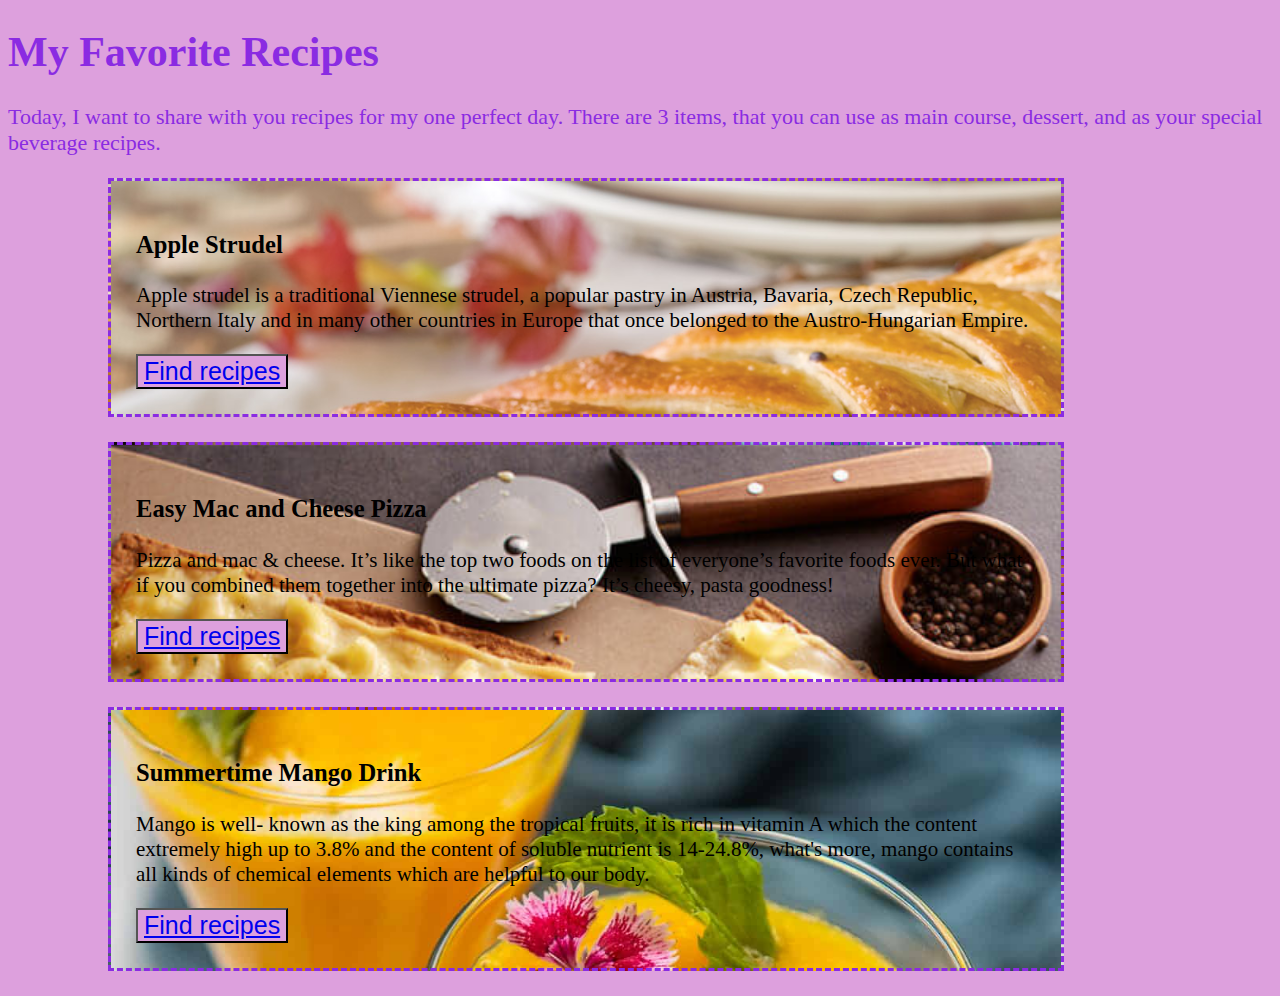
<file: index.html>
<!DOCTYPE html>
<html lang="en">
<head>
    <meta charset="UTF-8">
    <meta http-equiv="X-UA-Compatible" content="IE=edge">
    <meta name="viewport" content="width=device-width, initial-scale=1.0">
    <title> Ariesan Recipes</title>
    <link rel="stylesheet" href="css/style.css">
</head>

<body>
    <h1> My Favorite Recipes</h1>
    <p class="intro">Today, I want to share with you recipes for my one perfect day. There are 3 items, that you can use as main course, dessert, and as your special beverage recipes.</p>

<div class="top-section">
    <h3> Apple Strudel</h3>
    <p> Apple strudel is a traditional Viennese strudel, a popular pastry in Austria, Bavaria, Czech Republic, Northern Italy and in many other countries in Europe that once belonged to the Austro-Hungarian Empire.</p>
    <button><a href="../odin-recipes/recipes/apple_strudel.html">Find recipes</a></button>    
</div>

<div class="middle-section">
    <h3>Easy Mac and Cheese Pizza</h3>
    <p>Pizza and mac & cheese. It’s like the top two foods on the list of everyone’s favorite foods ever. But what if you combined them together into the ultimate pizza? It’s cheesy, pasta goodness!</p>
    <button><a href="recipes/easy_pizza.html">Find recipes</a></button> 
</div>

<div class="bottom-section">
    <h3>Summertime Mango Drink</h3>
    <p>Mango is well- known as the king among the tropical fruits, it is rich in vitamin A which the content extremely high up to 3.8% and the content of soluble nutrient is 14-24.8%, what's more, mango contains all kinds of chemical elements which are helpful to our body.</p>
    <button><a href="../odin-recipes/recipes/mango_drink.html">Find recipes</a></button>    
</div>

</body>
</html>
</file>
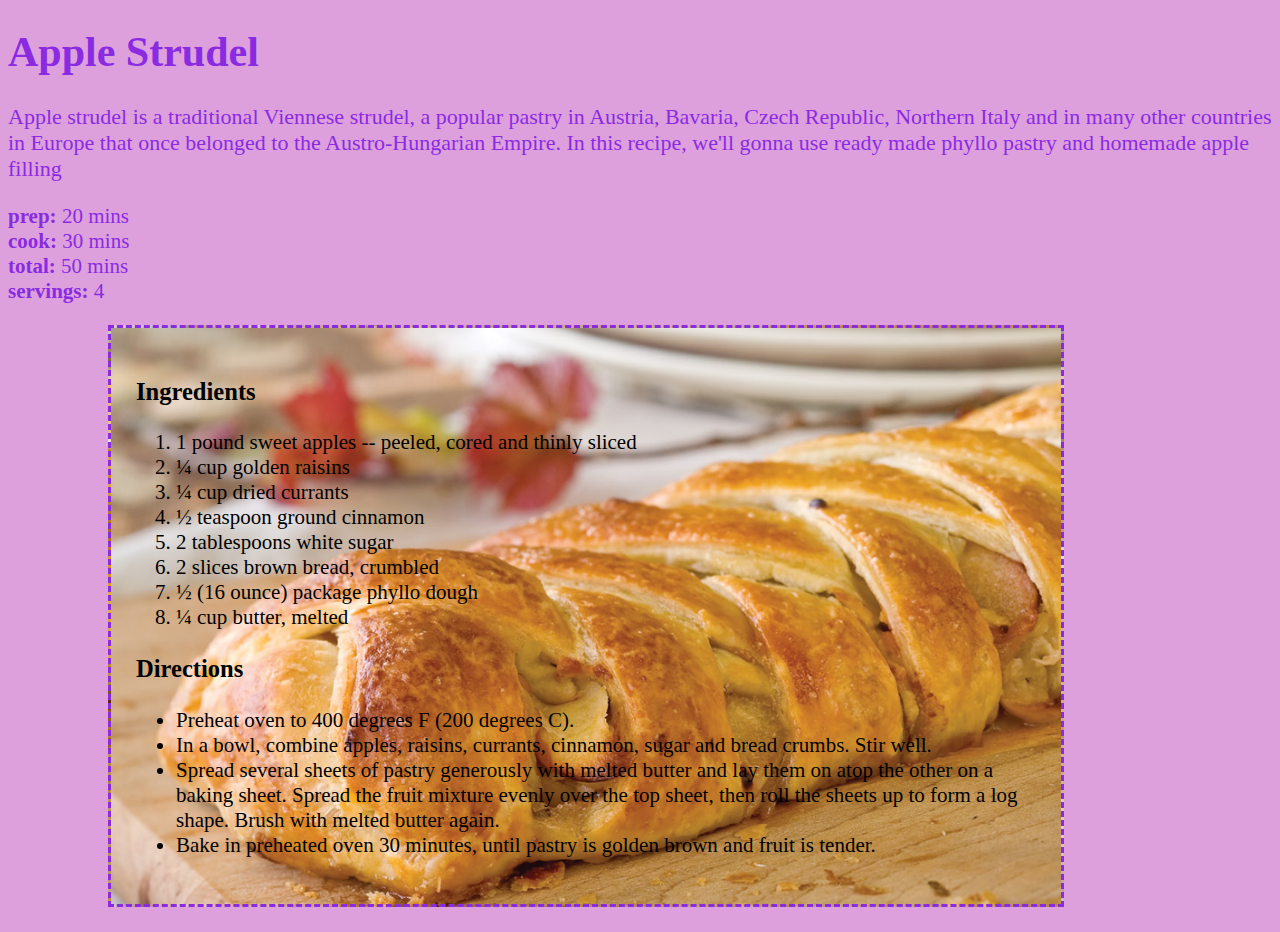
<file: recipes/apple_strudel.html>
<!DOCTYPE html>
<html lang="en">
<head>
    <meta charset="UTF-8">
    <meta http-equiv="X-UA-Compatible" content="IE=edge">
    <meta name="viewport" content="width=device-width, initial-scale=1.0">
    <title>Apple Strudel</title>
    <link rel="stylesheet" href="../css/style.css">
</head>
<body>

    <h1>Apple Strudel</h1>
    <p class="intro">Apple strudel is a traditional Viennese strudel, a popular pastry in Austria, Bavaria, Czech Republic, Northern Italy and in many other countries in Europe that once belonged to the Austro-Hungarian Empire. In this recipe, we'll gonna use ready made phyllo pastry and homemade apple filling</p>
    
    <p>
        <b>prep:</b>    20 mins<br>
        <b>cook:</b>    30 mins<br>
        <b>total:</b>   50 mins<br>
        <b>servings:</b> 4
        </p>

    <div class="top-section">
        <h3>Ingredients</h3>
        <ol>
            <li>1 pound sweet apples -- peeled, cored and thinly sliced</li>
            <li>¼ cup golden raisins </li>
            <li>¼ cup dried currants</li>
            <li>½ teaspoon ground cinnamon </li>
            <li>2 tablespoons white sugar</li>
            <li>2 slices brown bread, crumbled</li>
            <li>½ (16 ounce) package phyllo dough</li>
            <li>¼ cup butter, melted</li>
        </ol>
        <h3>Directions</h3>
        <ul>
            <li>Preheat oven to 400 degrees F (200 degrees C).</li>
            <li>In a bowl, combine apples, raisins, currants, cinnamon, sugar and bread crumbs. Stir well.</li>
            <li>Spread several sheets of pastry generously with melted butter and lay them on atop the other on a baking sheet. Spread the fruit mixture evenly over the top sheet, then roll the sheets up to form a log shape. Brush with melted butter again.</li>
            <li>Bake in preheated oven 30 minutes, until pastry is golden brown and fruit is tender.</li>
        </ul>
    </div>    

    

</body>
</html>
</file>
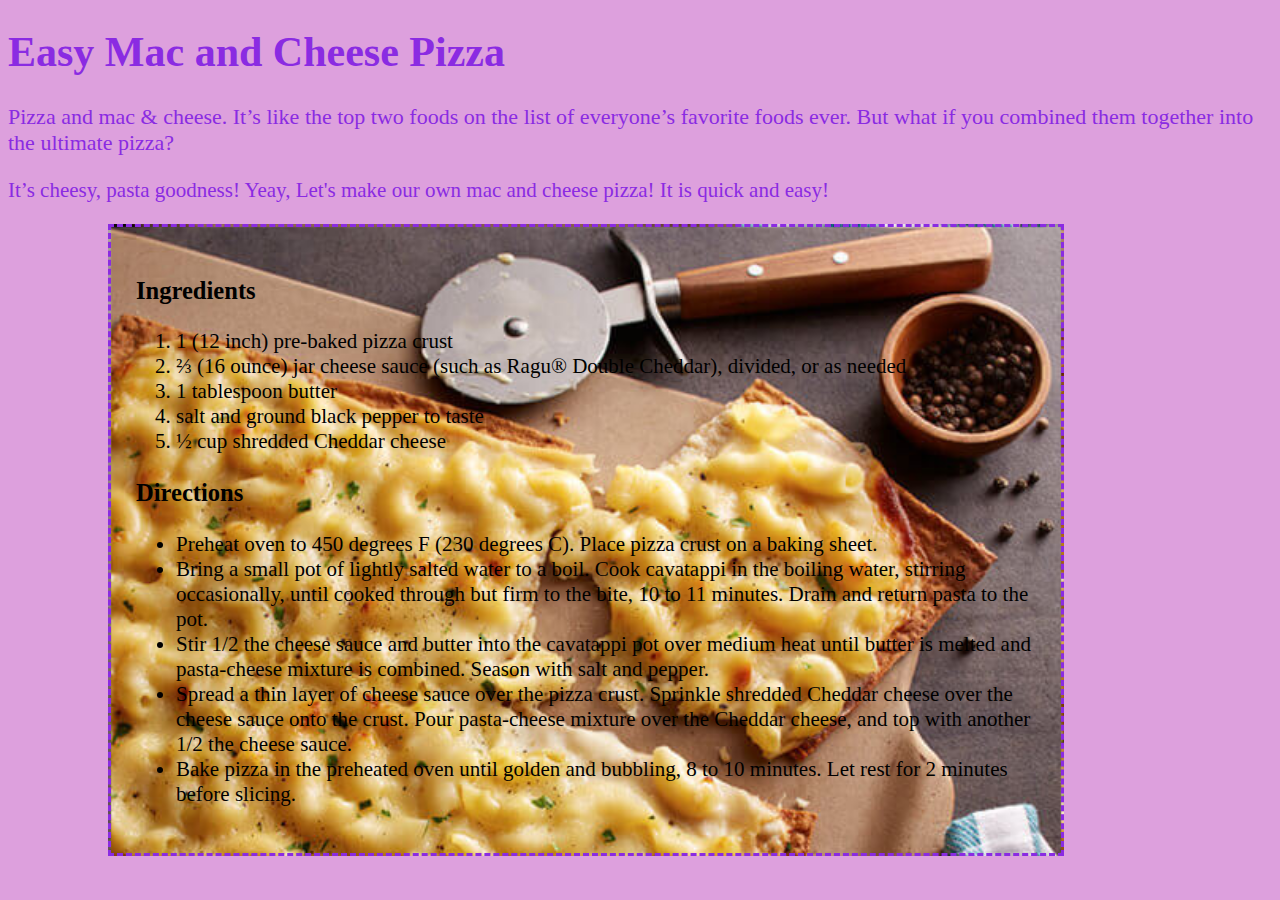
<file: recipes/easy_pizza.html>
<!DOCTYPE html>
<html lang="en">
<head>
    <meta charset="UTF-8">
    <meta http-equiv="X-UA-Compatible" content="IE=edge">
    <meta name="viewport" content="width=device-width, initial-scale=1.0">
    <title>Mac and Cheese Pizza</title>
    <link rel="stylesheet" href="../css/style.css">
</head>
<body>
    <h1>Easy Mac and Cheese Pizza</h1>
    
    <p class="intro">Pizza and mac & cheese. It’s like the top two foods on the list of everyone’s favorite foods ever. But what if you combined them together into the ultimate pizza? </p>
    <p>It’s cheesy, pasta goodness! Yeay, Let's make our own mac and cheese pizza! It is quick and easy! </p>
<div class="middle-section">
    <h3>Ingredients</h3>
    <ol>
        <li>1 (12 inch) pre-baked pizza crust </li>
        <li>⅔ (16 ounce) jar cheese sauce (such as Ragu® Double Cheddar), divided, or as needed</li>
        <li>1 tablespoon butter</li>
        <li>salt and ground black pepper to taste </li>
        <li>½ cup shredded Cheddar cheese </li>
    </ol>
    <h3>Directions</h3>
    <ul>
        <li>Preheat oven to 450 degrees F (230 degrees C). Place pizza crust on a baking sheet.</li>
        <li>Bring a small pot of lightly salted water to a boil. Cook cavatappi in the boiling water, stirring occasionally, until cooked through but firm to the bite, 10 to 11 minutes. Drain and return pasta to the pot.</li>
        <li>Stir 1/2 the cheese sauce and butter into the cavatappi pot over medium heat until butter is melted and pasta-cheese mixture is combined. Season with salt and pepper.</li>
        <li>Spread a thin layer of cheese sauce over the pizza crust. Sprinkle shredded Cheddar cheese over the cheese sauce onto the crust. Pour pasta-cheese mixture over the Cheddar cheese, and top with another 1/2 the cheese sauce.</li>
        <li>Bake pizza in the preheated oven until golden and bubbling, 8 to 10 minutes. Let rest for 2 minutes before slicing.</li>
    </ul>
</div>

    

</body>
</html>
</file>
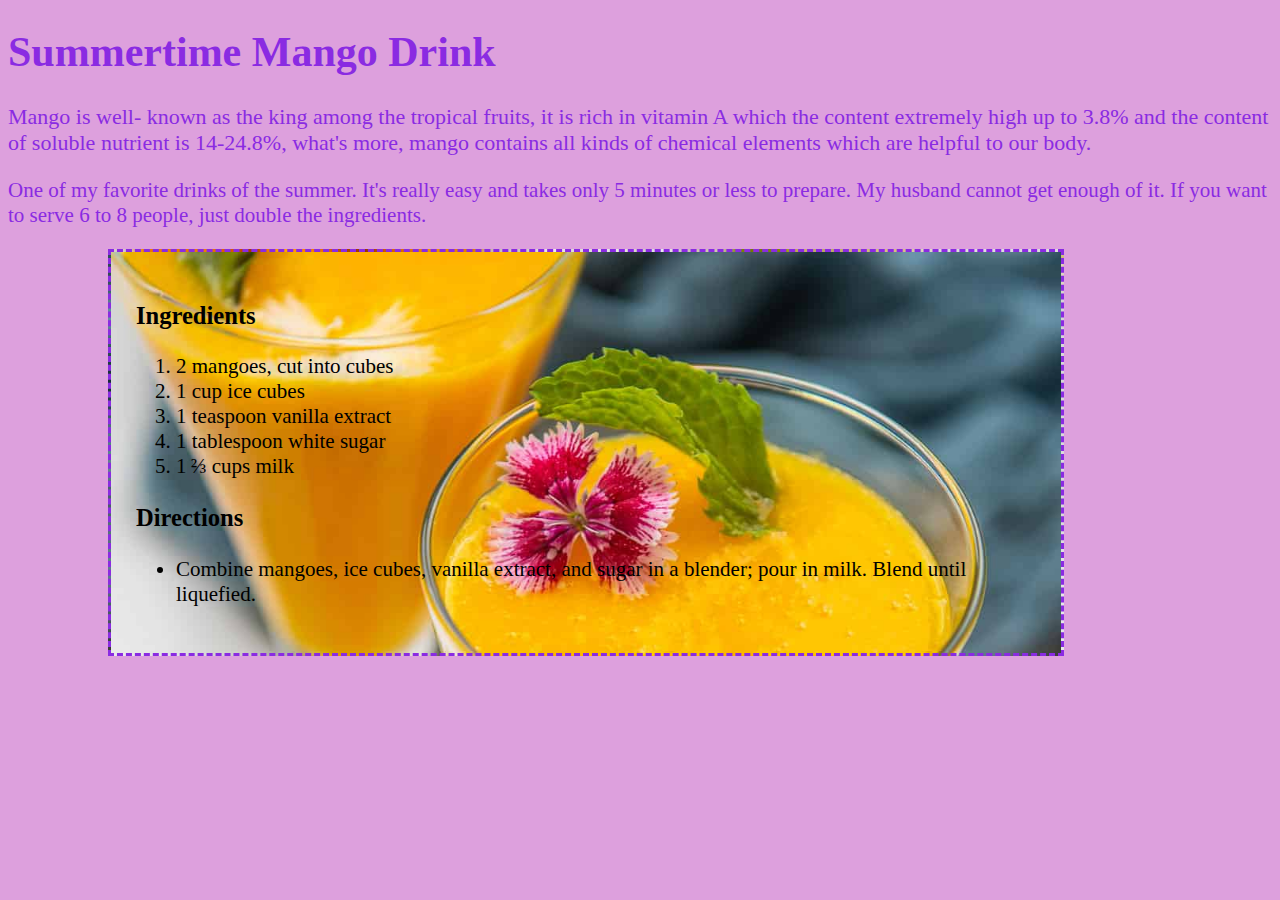
<file: recipes/mango_drink.html>
<!DOCTYPE html>
<html lang="en">
<head>
    <meta charset="UTF-8">
    <meta http-equiv="X-UA-Compatible" content="IE=edge">
    <meta name="viewport" content="width=device-width, initial-scale=1.0">
    <title>Mango Drink</title>
    <link rel="stylesheet" href="../css/style.css">
</head>

<body>

    <h1>Summertime Mango Drink</h1>
    <p class="intro">Mango is well- known as the king among the tropical fruits, it is rich in vitamin A which the content extremely high up to 3.8% and the content of soluble nutrient is 14-24.8%, what's more, mango contains all kinds of chemical elements which are helpful to our body.</p>
    <p>One of my favorite drinks of the summer. It's really easy and takes only 5 minutes or less to prepare. My husband cannot get enough of it. If you want to serve 6 to 8 people, just double the ingredients.</p>
  
    <div class="bottom-section"><h3>Ingredients</h3>
        <ol>
            <li>2 mangoes, cut into cubes</li>
            <li>1 cup ice cubes</li>
            <li>1 teaspoon vanilla extract</li>
            <li>1 tablespoon white sugar</li>
            <li>1 ⅔ cups milk</li>
        </ol>
    
        <h3>Directions</h3>
        <ul>
            <li>Combine mangoes, ice cubes, vanilla extract, and sugar in a blender; pour in milk. Blend until liquefied.</li>
        </ul>
    </div>    
    


</body>
</html>
</file>
<file: css/style.css>
body {
    background-color: plum;
    color: blueviolet;
    font-size: 21px;
    font-family: cursive;
}

button {
background-color:plum;
color: white;
font-size: 25px;
font-family: Arial, Helvetica, sans-serif;
}

.intro {
    font-size: 22px;
    font-family: cursive;
}

.top-section {
color: black;
width: 900px;
margin-left: 100px;
margin-bottom: 25px;
border-color: blueviolet;
border-style: dashed;
padding: 25px;
background-image: url(../images/AppleStrudel.jpg);
background-size: cover;
}

.middle-section {
    color: black;
    width: 900px;
    margin-left: 100px;
    margin-bottom: 25px;
    border-color: blueviolet;
    border-style: dashed;
    padding: 25px;
    background-image: url(../images/mac-and-cheese-pizza.jpg);
    background-size: cover; 
}

.bottom-section {
    color: black;
    width: 900px;
    margin-left: 100px;
    margin-bottom: 25px;
    border-color: blueviolet;
    border-style: dashed;
    padding: 25px;
    background-image: url(../images/Mango-Juice.jpg);
    background-size: cover; 
    
}
</file>
